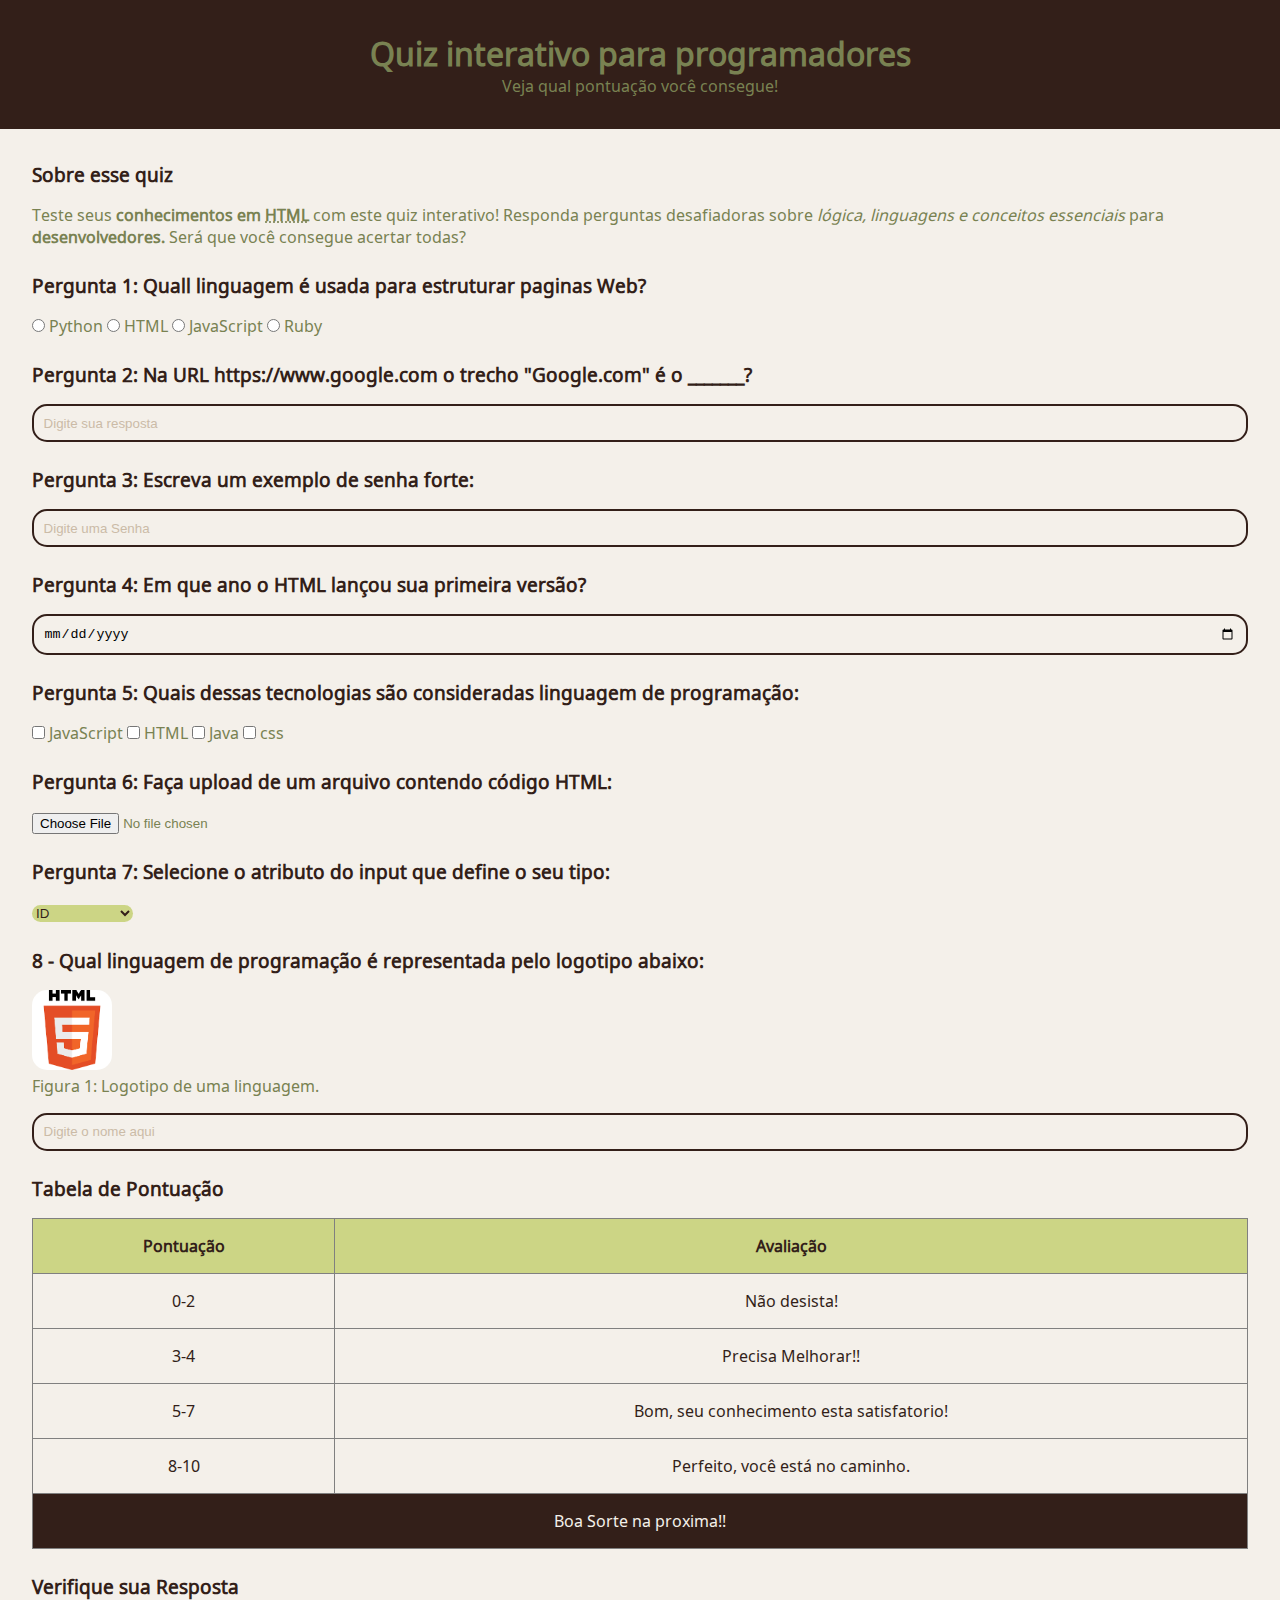
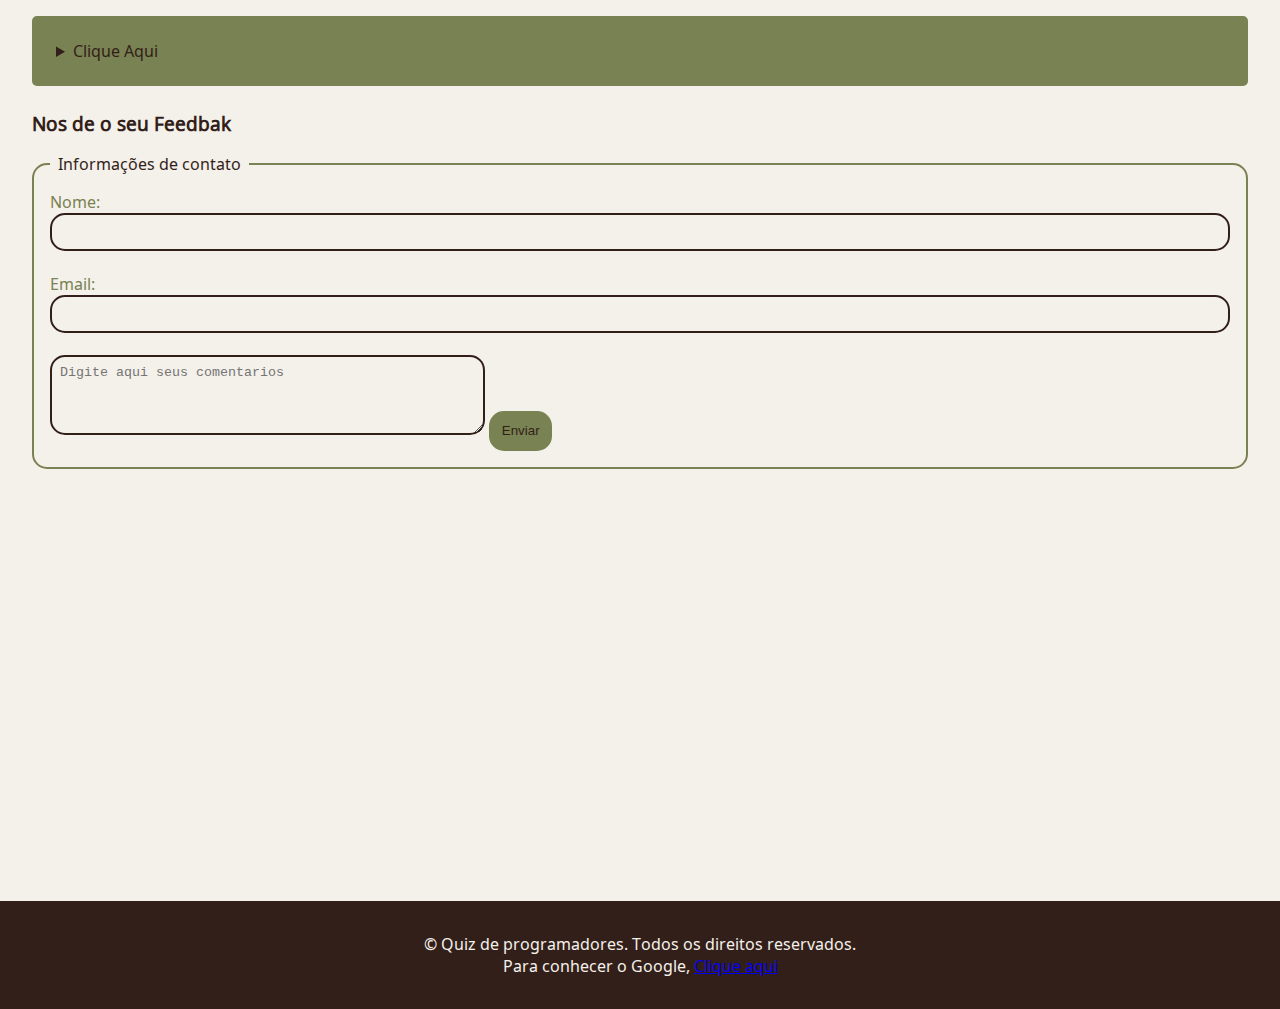
<file: Aula com  a Rafaella HTML/index.html>
<!DOCTYPE html>
<html>
    <head>
        <title>Quiz para programadores</title>
        <meta name="description" content="Um quiz interativo para testar seus cohecimentos.">
        <link rel="stylesheet" href="style.css">

    </head>
    <body>
        <header>
            <h1>Quiz interativo para programadores</h1>
            <p>Veja qual pontuação você consegue!</p>
    
        </header>

        <main>
            <!--Introdução-->
            <section>

                <h2>Sobre esse quiz</h2>
                <p>Teste seus <strong>conhecimentos em <ABBr title="HyperText Markup Linguage">HTML</ABBr></strong> com este quiz interativo! Responda perguntas desafiadoras sobre <em>lógica, linguagens e conceitos essenciais</em> para <strong>desenvolvedores.</strong> Será que você consegue acertar todas?</p>
            </section>
            <!--Perguntas de Multipla escolha-->
            <section>
                <h2>Pergunta 1: Quall linguagem é usada para estruturar paginas Web?</h2>
                <form>
                    <input type="radio" value="Python" id="p1a" name="Pergunta1">
                    <label for="p1a">Python</label>

                    <input type="radio" value="HTML" id="P1b" name="Pergunta1">
                    <label for="P1b">HTML</label>

                    <input type="radio" value="JavaScript" id="p1c" name="Pergunta1">
                    <label for="p1a">JavaScript</label>

                    <input type="radio" value="Ruby" id="p1d" name="Pergunta1">
                    <label for="p1a">Ruby</label>

                </form>
            </section>
            <!--Pergunta 2-->
            <section>
                <h2>Pergunta 2: Na URL https://www.google.com o trecho "Google.com" é o _______? </h2>
                <form>
                    <input type="text" id="p2" name="pergunta2" placeholder="Digite sua resposta">
                </form>
            </section>
            <!--Pergunta 3: senha-->
            <section>
                <h2>Pergunta 3: Escreva um exemplo de senha forte:</h2>
                <form>
                    <input type="password" id="p3" name="Pergunta 3" placeholder="Digite uma Senha">
                </form>
            </section>
            <!--Pergunta 4: Data-->
            <section>
                <h2>Pergunta 4: Em que ano o HTML lançou sua primeira versão?</h2>
                <form>
                    <input type="date" id="p4" name="Pergunta4">
                </form>
            </section>
            <!--Perhunta 5: Seleção multipla.-->
            <section>
                <h2>Pergunta 5: Quais dessas tecnologias são consideradas linguagem de programação:</h2>
                <form>
                    <input type="checkbox" id="p5a" name="Pergunta5">
                    <label for="p5a">JavaScript</label>

                    <input type="checkbox" id="p5b" name="Pergunta5">
                    <label for="p5b">HTML</label>

                    <input type="checkbox" id="p5c" name="Pergunta5">
                    <label for="p5c">Java</label>

                    <input type="checkbox" id="p5d" name="Pergunta5">
                    <label for="p5d">css</label>
                    
                </form>
            </section>
            <!--Pergunta 6: upload de arquivo-->
            <section>
                <h2>Pergunta 6: Faça upload de um arquivo contendo código HTML: </h2>
                <form>
                    <input type="file" id="p6" name="Pergunta6">
                </form>
            </section>
            <!--Pergunta 7: Menu Suspenso-->
            <section>
                <h2>Pergunta 7: Selecione o atributo do input que define o seu tipo:</h2>
                <form>
                    <select name="Pergunta 7" id="p7"> 
                        <option value="id">ID</option>
                        <option value="type">Type</option>
                        <option value="placeholder">PleaceHolder</option>
                    </select>

                </form>
            </section>
            <!--Pergunta 8: Imagem-->
            <section>
                <h2>8 - Qual linguagem de programação é representada pelo logotipo abaixo:</h2>
                <figure>
                <img src="img/images.png" alt="logotipo de uma linguagem"><br>
                <figcaption>Figura 1: Logotipo de uma linguagem.</figcaption>
                </figure>
                <input type="text" id="p8" name="Pergunta8" placeholder="Digite o nome aqui">
            
            </section>
            <!--Tabela de Pontuação.-->
            <section>
                <h2>Tabela de Pontuação</h2>
                <table border="1">
                    <thead>
                        <tr>
                            <th>Pontuação</th>
                            <th>Avaliação</th>
                        </tr>

                    </thead>

                            <tbody>
                            <tr>
                                <td>0-2</td>
                                <td>Não desista!</td>
                            </tr>

                            <tr>
                                <td>3-4</td>
                                <td>Precisa Melhorar!!</td>
                            </tr>

                            <tr>
                                <td>5-7</td>
                                <td>Bom, seu conhecimento esta satisfatorio!</td>
                            </tr>

                            <tr>
                                <td>8-10</td>
                                <td>Perfeito, você está no caminho.</td>
                            </tr>
                        </tbody>
                        <tfoot>
                            <tr>
                                <td colspan="2">Boa Sorte na proxima!!</td>
                            </tr>
                        </tfoot>
                </table>
            </section>
            <!--Lista de Resposta-->
            <section>
                <h2>Verifique sua Resposta</h2>
                <DETails>
                    <SUMmary>Clique Aqui </SUMmary>
                        <Ol>
                            <li>HTML</li>
                            <LI>Dominio</LI>
                            <li>Abc123@</li>
                            <li>1991</li>
                            <li>JavaScript, Java</li>
                            <li>O arquivo deve ter extenção .html</li>
                            <li>atributo: Type</li>
                            <li>HTML</li>
                        </Ol>
                </DETails>
            </section>
            <!--Formulario de Feedback-->
            <section>
                <h2>Nos de o seu Feedbak</h2>
                <form>
                    <fieldset>
                        <legend>Informações de contato</legend>
                        <label for="name">Nome:</label>
                        <input type="text" id="name" name="name"><br><br>

                        <label for="email">Email:</label>
                        <input type="email" id="email" ><br><br>

                        <textarea name="Comentarios" id="Comentarios" rows="4" cols="50" placeholder="Digite aqui seus comentarios"></textarea>
                        <button onclick="alert('FeedBack enviado')">Enviar</button>
                </fieldset>
                </form>
            </section>

        </main>

        <footer>
            <p class="paragrafo-footer">&copy Quiz de programadores. Todos os direitos reservados.</p>
            <p class="paragrafo-footer">Para conhecer o Google, <a href="https://www.google.com" target="_blank">Clique aqui</a></p>
        </footer>

    </body>

</html>
</file>
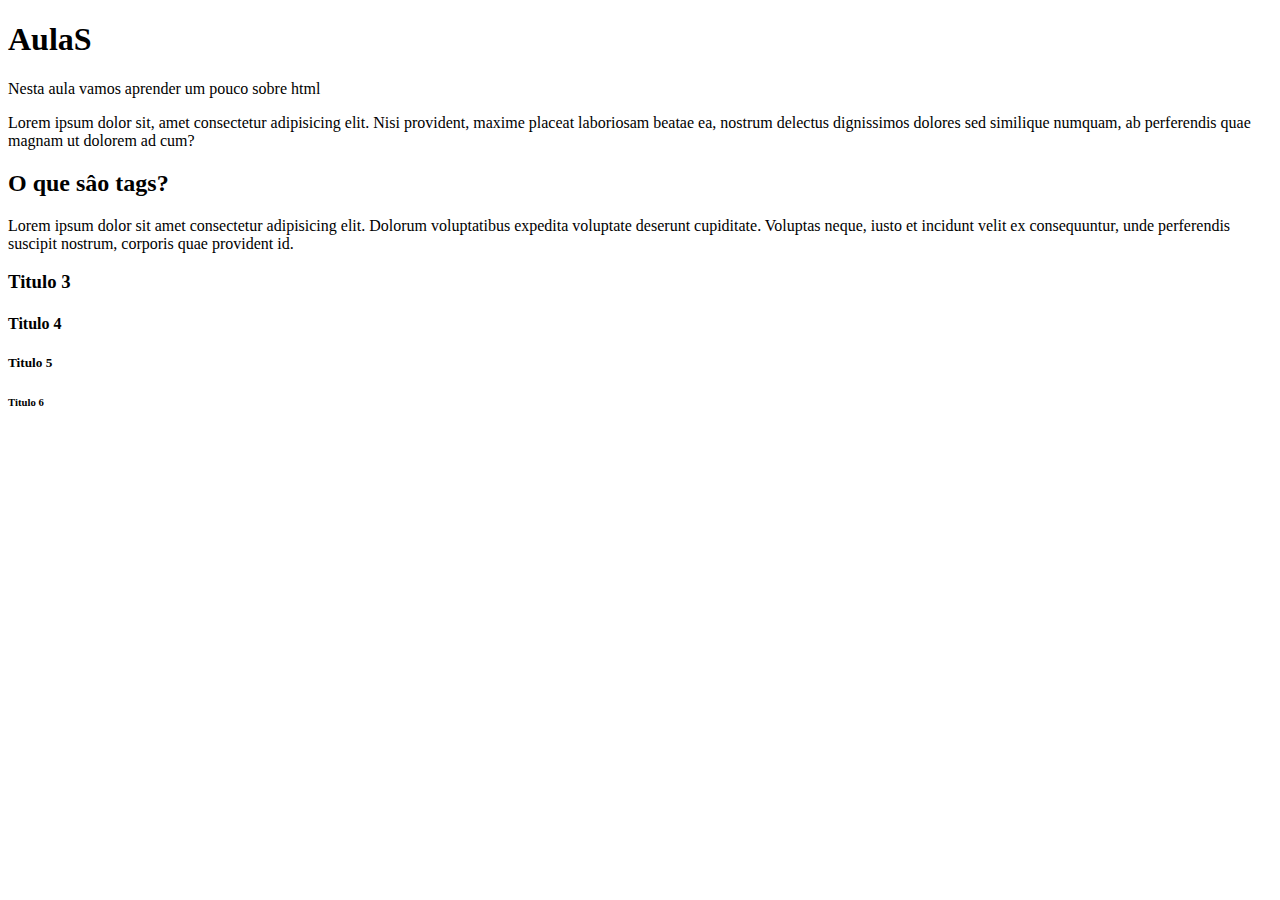
<file: Primeiro-Projeto-HTML/index.html>
<!DOCTYPE html>
<html lang="pt-br">

<head>
    <meta charset="UTF-8">
    <meta name="viewport" content="width=device-width, initial-scale=1.0">
    <meta name="description" content="Esse é meu primeiro site!">
    <meta name="keywords" content="programação,tmlh,css,javascript">
    <meta name="author" content="Naxdac">

    <title>Meu Primeiro Site com CSS!</title>
</head>

<body>

    <h1>AulaS</h1>

    <p>Nesta aula vamos aprender um pouco sobre html</p>

    <p>Lorem ipsum dolor sit, amet consectetur adipisicing elit. Nisi provident, maxime placeat laboriosam beatae ea,
        nostrum delectus dignissimos dolores sed similique numquam, ab perferendis quae magnam ut dolorem ad cum?
    </p>

    <h2>O que sâo tags?</h2>
    <p>Lorem ipsum dolor sit amet consectetur adipisicing elit. Dolorum voluptatibus expedita voluptate deserunt cupiditate. Voluptas neque, iusto et incidunt velit ex consequuntur, unde perferendis suscipit nostrum, corporis quae provident id.</p>

    <h3>Titulo 3</h3>
    <h4>Titulo 4</h4>
    <h5>Titulo 5</h5>
    <h6>Titulo 6</h6>

</body>

</html>
</file>
<file: Aula com  a Rafaella HTML/style.css>
@import url('https://fonts.googleapis.com/css2?family=Noto+Sans+Gothic&family=Oswald:wght@200..700&display=swap');

* {
    margin: 0px;
    padding: 0px;
    box-sizing: border-box;
}

body {
    background-color: #f4f0ea;
    color: #798252;
    font-family: "Noto Sans Gothic", serif;
    font-weight: 400;
}

header{
    padding: 2rem;
    background-color: #331f19;
    text-align: center;
}

main{
    padding: 2rem;
    display: flex;
    flex-direction: column;
    gap: 1.5rem;
}

section{
    display: flex;
    flex-direction: column;
    gap: 1rem;
}

h2{
    color: #331f19;
    font-size: 1.2rem;
}

input[type="radio"], input[type="checbox"] {
    accent-color: #ccd585;
}

input[type="text"], input[type="password"], input[type="date"], input[type="email"] {
    width: 100%;
    padding: 0.6rem;
    border: 2px solid #331f19;
    outline: none;
    border-radius: 15px;
    background-color: transparent;
}

input::placeholder{
    color: #cbbba7;
}

select{
    cursor: pointer;
    background-color: #ccd585;
    color: #331f19;
    border-radius: 15px;
    border: none;
    outline: none;
}

img{
    width: 5rem;
    border-radius: 15px;

}

table{
    width: 100%;
    border-collapse: collapse;

}

th{
    background-color: #ccd585;
    color: #331f19;
    padding: 1rem;
}

td{
    color: #331f19;
    padding: 1rem;
    text-align: center;
}

tfoot td {
    background-color: #331f19;
    color: #f4f0ea;
}

details {
    background-color: #798252;
    color: #331f19;
    border-radius: 5px;
    padding: 1rem;

}

summary{
    color: #331f19;
    margin: 0.5rem;
    cursor: pointer;
}

ol { 
    margin-left: 1.5rem;

}

ol li{
    padding: 0.2rem;
}

fieldset {
    border: 2px solid #798252;
    border-radius: 15px;
    padding: 1rem;
}

legend{
    color: #331f19;
    padding: 0 0.5rem;
}

textarea {
    outline: none;
    border-radius: 15px;
    border: 2px solid #331f19;
    background-color: transparent;
    padding: 0.5rem;
}

button{
    background-color: #798252;
    border: none;
    padding: 0.8rem;
    color: #331f19;
    border-radius: 15px;
    cursor: pointer;
}

footer{
    background-color: #331f19;
    padding: 2rem;
    text-align: center;
}

.paragrafo-footer{
    color: #f4f0ea;
}

footer {
    text-decoration: none;
    color: #ec1919;
    margin-top: 25rem;
}
}

figcaption {
    font-size: 0.6rem;
}

footer {
</file>
